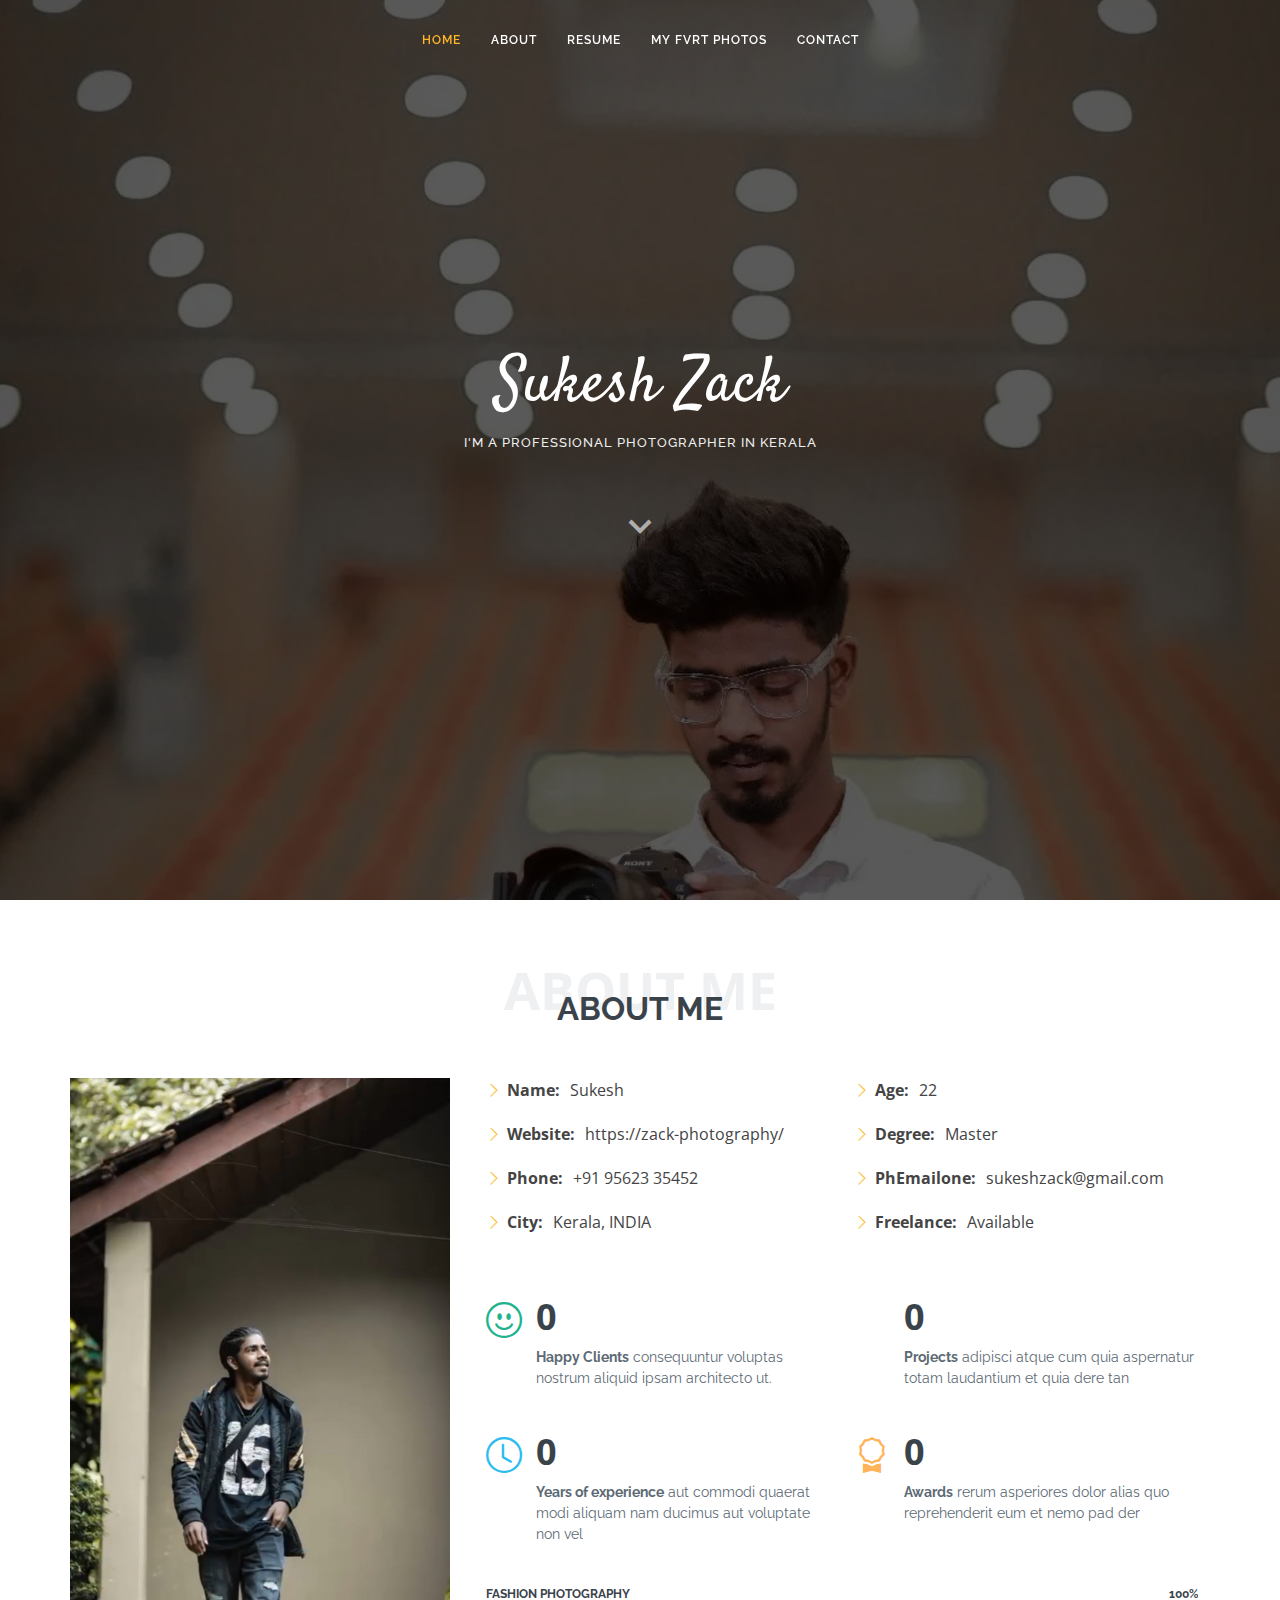
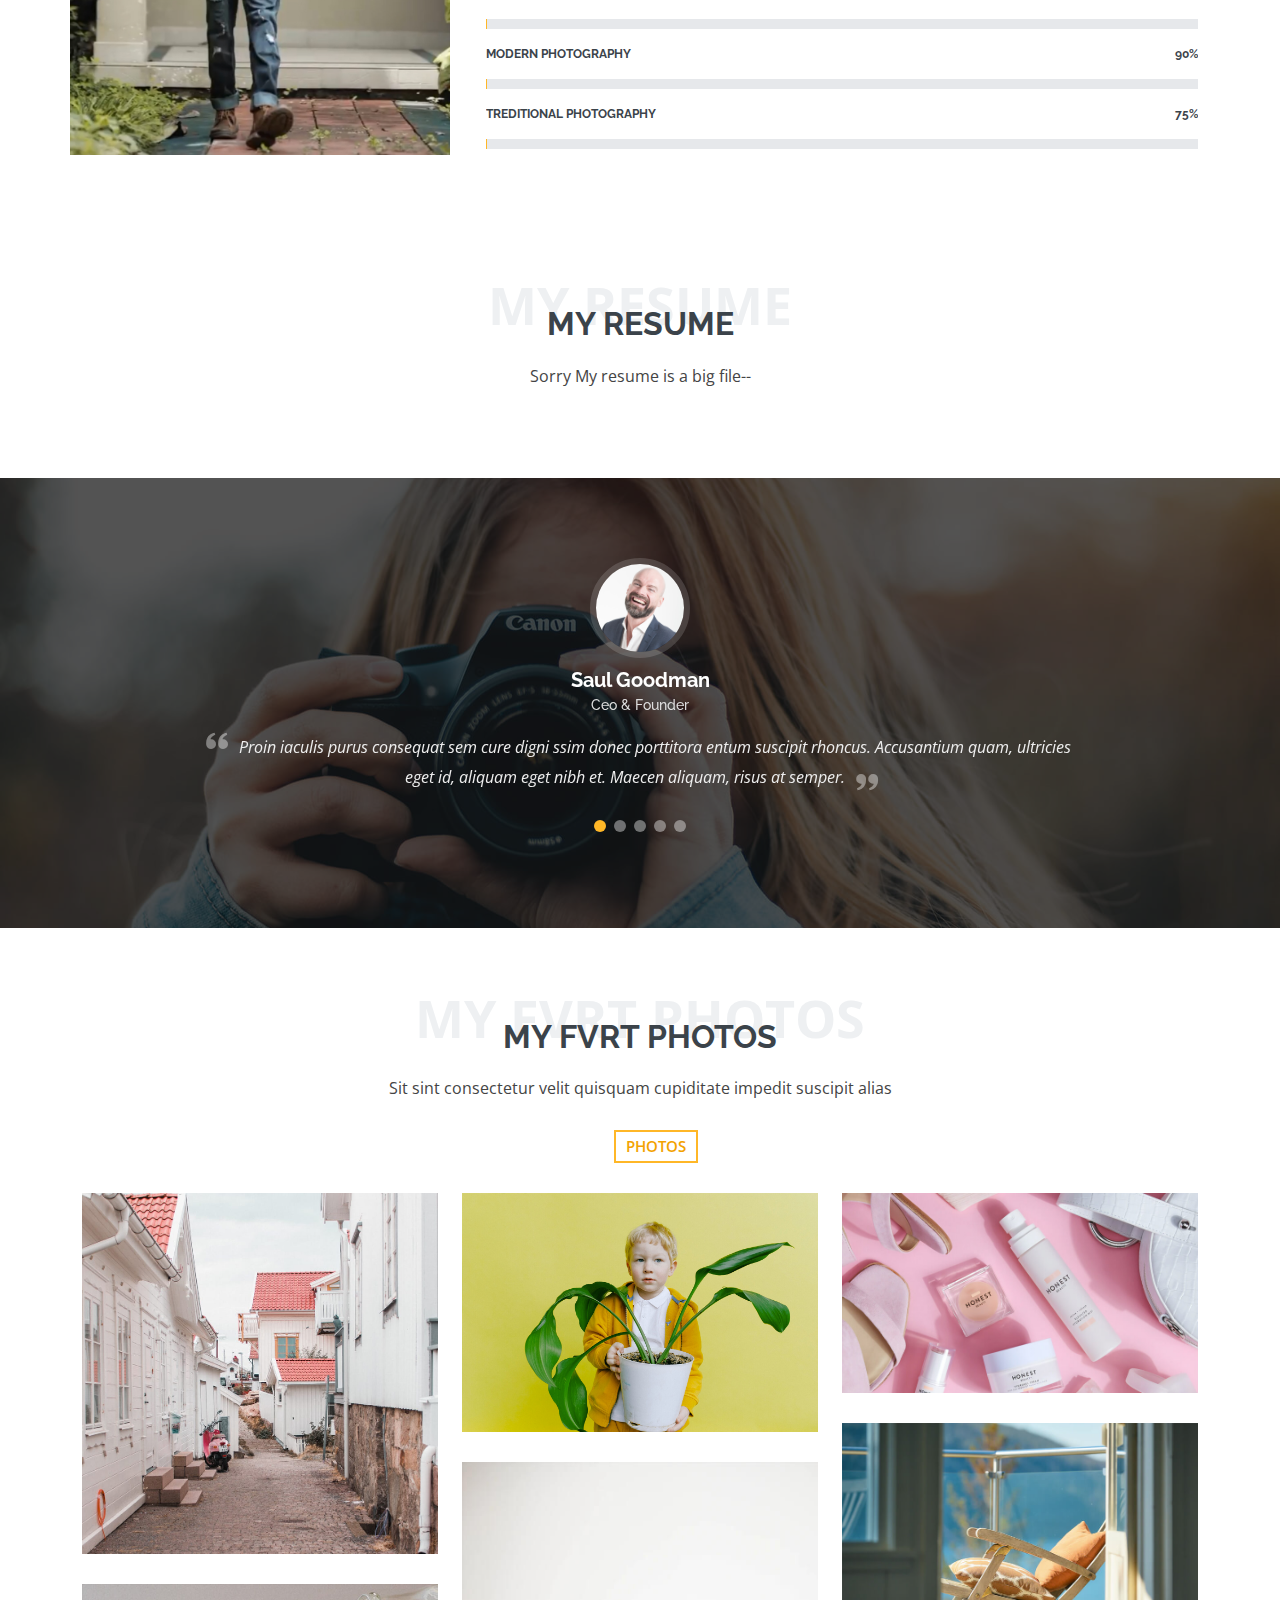
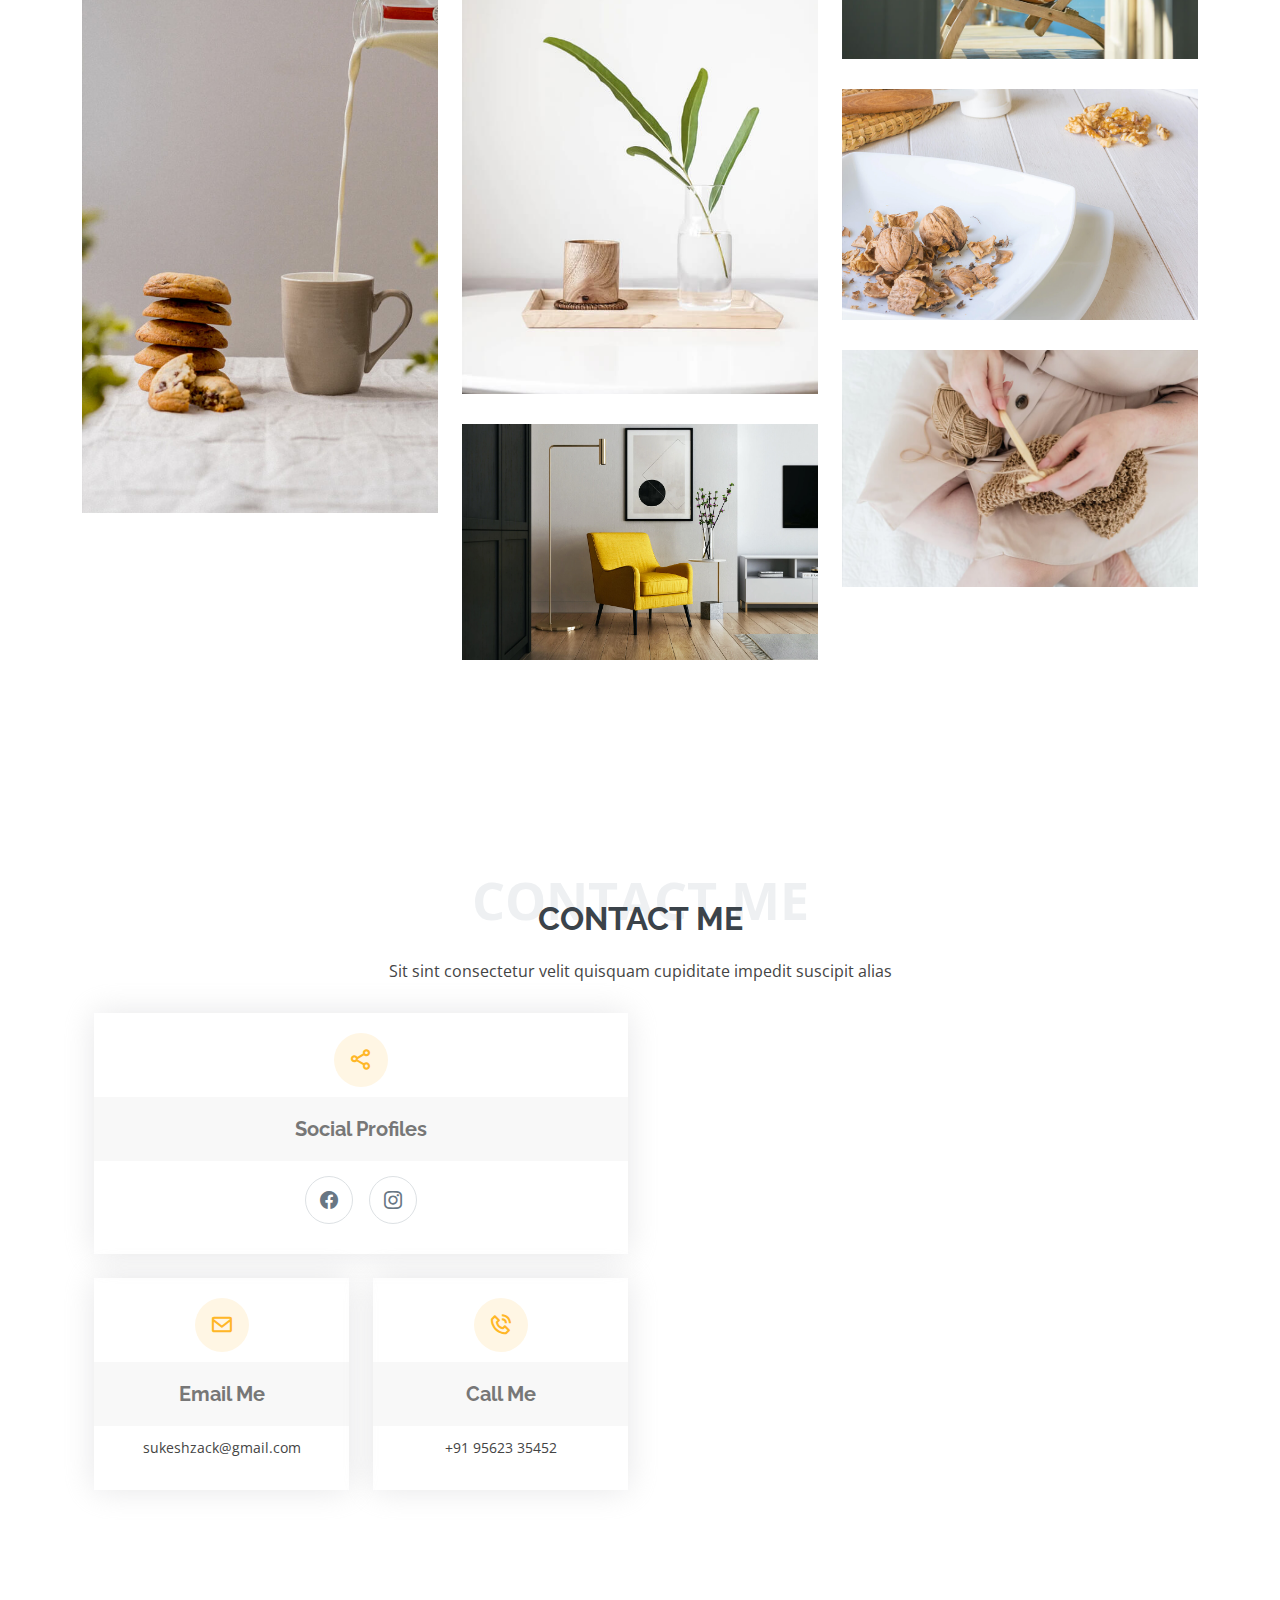
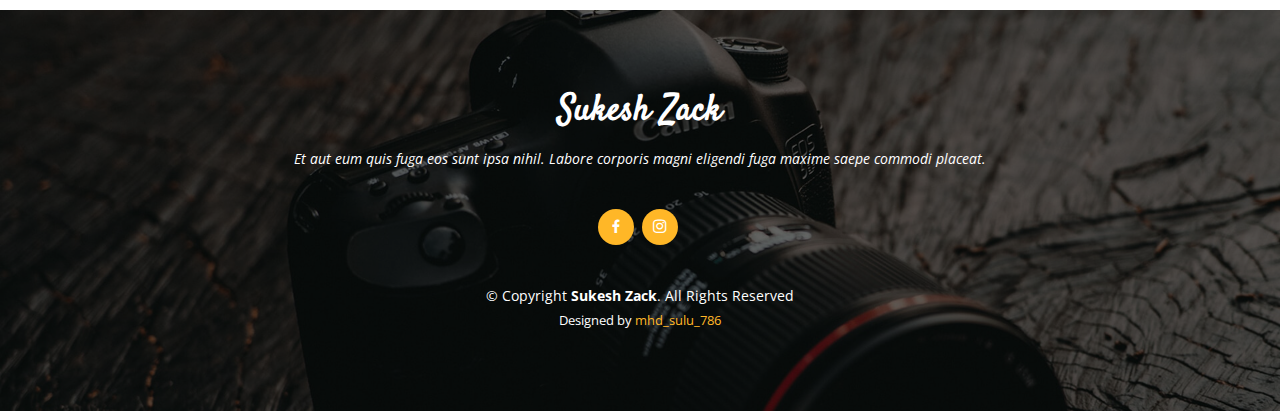
<file: index.html>
<!DOCTYPE html>
<html lang="en">

<head>
  <meta charset="utf-8">
  <meta content="width=device-width, initial-scale=1.0" name="viewport">

  <title>Zack-photography</title>
  <meta content="" name="description">
  <meta content="" name="keywords">

  <!-- Favicons -->
  <link href="assets/img/favicon.jpg" rel="icon">
  <link href="assets/img/apple-touch-icon" rel="apple-touch-icon">

  <!-- Google Fonts -->
  <link href="https://fonts.googleapis.com/css?family=Open+Sans:300,300i,400,400i,600,600i,700,700i|Raleway:300,300i,400,400i,500,500i,600,600i,700,700i|Satisfy" rel="stylesheet">

  <!-- Vendor CSS Files -->
  <link href="assets/vendor/bootstrap/css/bootstrap.min.css" rel="stylesheet">
  <link href="assets/vendor/bootstrap-icons/bootstrap-icons.css" rel="stylesheet">
  <link href="assets/vendor/boxicons/css/boxicons.min.css" rel="stylesheet">
  <link href="assets/vendor/glightbox/css/glightbox.min.css" rel="stylesheet">
  <link href="assets/vendor/swiper/swiper-bundle.min.css" rel="stylesheet">

  <!-- Template Main CSS File -->
  <link href="assets/css/style.css" rel="stylesheet">

  <!-- =======================================================
  * Template Name: Laura
  * Updated: Mar 10 2023 with Bootstrap v5.2.3
  * Template URL: https://bootstrapmade.com/laura-free-creative-bootstrap-theme/
  * Author: BootstrapMade.com
  * License: https://bootstrapmade.com/license/
  ======================================================== -->
</head>

<body>

  <!-- ======= Header ======= -->
  <header id="header" class="fixed-top d-flex justify-content-center align-items-center header-transparent">

    <nav id="navbar" class="navbar">
      <ul>
        <li><a class="nav-link scrollto active" href="#hero">Home</a></li>
        <li><a class="nav-link scrollto" href="#about">About</a></li>
        <li><a class="nav-link scrollto" href="#resume">Resume</a></li>
       
        <li><a class="nav-link scrollto " href="#portfolio">My fvrt Photos</a></li>
        
        <li><a class="nav-link scrollto" href="#contact">Contact</a></li>
      </ul>
      <i class="bi bi-list mobile-nav-toggle"></i>
    </nav><!-- .navbar -->

  </header><!-- End Header -->

  <!-- ======= Hero Section ======= -->
  <section id="hero">
    <div class="hero-container">
      <h1>Sukesh Zack</h1>
      <h2>I'm a Professional Photographer In Kerala</h2>
      <a href="#about" class="btn-scroll scrollto" title="Scroll Down"><i class="bx bx-chevron-down"></i></a>
    </div>
  </section><!-- End Hero -->

  <main id="main">

    <!-- ======= About Me Section ======= -->
    <section id="about" class="about">
      <div class="container">

        <div class="section-title">
          <span>About Me</span>
          <h2>About Me</h2>
          
        </div>

        <div class="row">
          <div class="image col-lg-4 d-flex align-items-stretch justify-content-center justify-content-lg-start"></div>
          <div class="col-lg-8 d-flex flex-column align-items-stretch">
            <div class="content ps-lg-4 d-flex flex-column justify-content-center">
              <div class="row">
                <div class="col-lg-6">
                  <ul>
                    <li><i class="bi bi-chevron-right"></i> <strong>Name:</strong> <span>Sukesh</span></li>
                    <li><i class="bi bi-chevron-right"></i> <strong>Website:</strong> <span>https://zack-photography/</span></li>
                    <li><i class="bi bi-chevron-right"></i> <strong>Phone:</strong> <span> +91 95623 35452</span></li>
                    <li><i class="bi bi-chevron-right"></i> <strong>City:</strong> <span>Kerala, INDIA</span></li>
                  </ul>
                </div>
                <div class="col-lg-6">
                  <ul>
                    <li><i class="bi bi-chevron-right"></i> <strong>Age:</strong> <span>22</span></li>
                    <li><i class="bi bi-chevron-right"></i> <strong>Degree:</strong> <span>Master</span></li>
                    <li><i class="bi bi-chevron-right"></i> <strong>PhEmailone:</strong> <span>sukeshzack@gmail.com</span></li>
                    <li><i class="bi bi-chevron-right"></i> <strong>Freelance:</strong> <span>Available</span></li>
                  </ul>
                </div>
              </div>
              <div class="row mt-n4">
                <div class="col-md-6 mt-5 d-md-flex align-items-md-stretch">
                  <div class="count-box">
                    <i class="bi bi-emoji-smile" style="color: #20b38e;"></i>
                    <span data-purecounter-start="0" data-purecounter-end="62" data-purecounter-duration="1" class="purecounter"></span>
                    <p><strong>Happy Clients</strong> consequuntur voluptas nostrum aliquid ipsam architecto ut.</p>
                  </div>
                </div>

                <div class="col-md-6 mt-5 d-md-flex align-items-md-stretch">
                  <div class="count-box">
                    <i class="bi bi-journal-richtextr" style="color: #8a1ac2;"></i>
                    <span data-purecounter-start="0" data-purecounter-end="11" data-purecounter-duration="1" class="purecounter"></span>
                    <p><strong>Projects</strong> adipisci atque cum quia aspernatur totam laudantium et quia dere tan</p>
                  </div>
                </div>

                <div class="col-md-6 mt-5 d-md-flex align-items-md-stretch">
                  <div class="count-box">
                    <i class="bi bi-clock" style="color: #2cbdee;"></i>
                    <span data-purecounter-start="0" data-purecounter-end="4" data-purecounter-duration="1" class="purecounter"></span>
                    <p><strong>Years of experience</strong> aut commodi quaerat modi aliquam nam ducimus aut voluptate non vel</p>
                  </div>
                </div>

                <div class="col-md-6 mt-5 d-md-flex align-items-md-stretch">
                  <div class="count-box">
                    <i class="bi bi-award" style="color: #ffb459;"></i>
                    <span data-purecounter-start="0" data-purecounter-end="3" data-purecounter-duration="1" class="purecounter"></span>
                    <p><strong>Awards</strong> rerum asperiores dolor alias quo reprehenderit eum et nemo pad der</p>
                  </div>
                </div>
              </div>
            </div><!-- End .content-->

            <div class="skills-content ps-lg-4">
              <div class="progress">
                <span class="skill">Fashion Photography <i class="val">100%</i></span>
                <div class="progress-bar-wrap">
                  <div class="progress-bar" role="progressbar" aria-valuenow="100" aria-valuemin="0" aria-valuemax="100"></div>
                </div>
              </div>

              <div class="progress">
                <span class="skill">Modern Photography <i class="val">90%</i></span>
                <div class="progress-bar-wrap">
                  <div class="progress-bar" role="progressbar" aria-valuenow="90" aria-valuemin="0" aria-valuemax="100"></div>
                </div>
              </div>

              <div class="progress">
                <span class="skill">Treditional Photography <i class="val">75%</i></span>
                <div class="progress-bar-wrap">
                  <div class="progress-bar" role="progressbar" aria-valuenow="75" aria-valuemin="0" aria-valuemax="100"></div>
                </div>
              </div>
            </div>

          </div>
        </div>

      </div>
    </section><!-- End About Me Section -->

    <!-- ======= My Resume Section ======= -->
    <section id="resume" class="resume">
      <div class="container">

        <div class="section-title">
          <span>My Resume</span>
          <h2>My Resume</h2>
          <p>Sorry My resume is a big file--</p>
        </div>

        

      </div>
    </section><!-- End My Resume Section -->

    <!-- ======= My Services Section ======= -->
  <!-- End My Services Section -->

    <!-- ======= Testimonials Section ======= -->
    <section id="testimonials" class="testimonials">
      <div class="container position-relative">

        <div class="testimonials-slider swiper" data-aos="fade-up" data-aos-delay="100">
          <div class="swiper-wrapper">

            <div class="swiper-slide">
              <div class="testimonial-item">
                <img src="assets/img/testimonials/testimonials-1.jpg" class="testimonial-img" alt="">
                <h3>Saul Goodman</h3>
                <h4>Ceo &amp; Founder</h4>
                <p>
                  <i class="bx bxs-quote-alt-left quote-icon-left"></i>
                  Proin iaculis purus consequat sem cure digni ssim donec porttitora entum suscipit rhoncus. Accusantium quam, ultricies eget id, aliquam eget nibh et. Maecen aliquam, risus at semper.
                  <i class="bx bxs-quote-alt-right quote-icon-right"></i>
                </p>
              </div>
            </div><!-- End testimonial item -->

            <div class="swiper-slide">
              <div class="testimonial-item">
                <img src="assets/img/testimonials/testimonials-2.jpg" class="testimonial-img" alt="">
                <h3>Sara Wilsson</h3>
                <h4>Designer</h4>
                <p>
                  <i class="bx bxs-quote-alt-left quote-icon-left"></i>
                  Export tempor illum tamen malis malis eram quae irure esse labore quem cillum quid cillum eram malis quorum velit fore eram velit sunt aliqua noster fugiat irure amet legam anim culpa.
                  <i class="bx bxs-quote-alt-right quote-icon-right"></i>
                </p>
              </div>
            </div><!-- End testimonial item -->

            <div class="swiper-slide">
              <div class="testimonial-item">
                <img src="assets/img/testimonials/testimonials-3.jpg" class="testimonial-img" alt="">
                <h3>Jena Karlis</h3>
                <h4>Store Owner</h4>
                <p>
                  <i class="bx bxs-quote-alt-left quote-icon-left"></i>
                  Enim nisi quem export duis labore cillum quae magna enim sint quorum nulla quem veniam duis minim tempor labore quem eram duis noster aute amet eram fore quis sint minim.
                  <i class="bx bxs-quote-alt-right quote-icon-right"></i>
                </p>
              </div>
            </div><!-- End testimonial item -->

            <div class="swiper-slide">
              <div class="testimonial-item">
                <img src="assets/img/testimonials/testimonials-4.jpg" class="testimonial-img" alt="">
                <h3>Matt Brandon</h3>
                <h4>Freelancer</h4>
                <p>
                  <i class="bx bxs-quote-alt-left quote-icon-left"></i>
                  Fugiat enim eram quae cillum dolore dolor amet nulla culpa multos export minim fugiat minim velit minim dolor enim duis veniam ipsum anim magna sunt elit fore quem dolore labore illum veniam.
                  <i class="bx bxs-quote-alt-right quote-icon-right"></i>
                </p>
              </div>
            </div><!-- End testimonial item -->

            <div class="swiper-slide">
              <div class="testimonial-item">
                <img src="assets/img/testimonials/testimonials-5.jpg" class="testimonial-img" alt="">
                <h3>John Larson</h3>
                <h4>Entrepreneur</h4>
                <p>
                  <i class="bx bxs-quote-alt-left quote-icon-left"></i>
                  Quis quorum aliqua sint quem legam fore sunt eram irure aliqua veniam tempor noster veniam enim culpa labore duis sunt culpa nulla illum cillum fugiat legam esse veniam culpa fore nisi cillum quid.
                  <i class="bx bxs-quote-alt-right quote-icon-right"></i>
                </p>
              </div>
            </div><!-- End testimonial item -->

          </div>
          <div class="swiper-pagination"></div>
        </div>

      </div>
    </section><!-- End Testimonials Section -->

    <!-- ======= My Portfolio Section ======= -->
    <section id="portfolio" class="portfolio">
      <div class="container">

        <div class="section-title">
          <span>My fvrt Photos</span>
          <h2>My fvrt Photos</h2>
          <p>Sit sint consectetur velit quisquam cupiditate impedit suscipit alias</p>
        </div>

        <ul id="portfolio-flters" class="d-flex justify-content-center">
          <li data-filter="*" class="filter-active"> Photos</li>
         </ul>

        <div class="row portfolio-container">

          <div class="col-lg-4 col-md-6 portfolio-item filter-app">
            <div class="portfolio-img"><img src="assets/img/portfolio/portfolio-1.jpg" class="img-fluid" alt=""></div>
            <div class="portfolio-info">
             
              <a href="assets/img/portfolio/portfolio-1.jpg" data-gallery="portfolioGallery" class="portfolio-lightbox preview-link" title="App 1"><i class="bx bx-plus"></i></a>
              <a href="portfolio-details.html" class="details-link" title="More Details"><i class="bx bx-link"></i></a>
            </div>
          </div>

          <div class="col-lg-4 col-md-6 portfolio-item filter-web">
            <div class="portfolio-img"><img src="assets/img/portfolio/portfolio-2.jpg" class="img-fluid" alt=""></div>
            <div class="portfolio-info">
              
              <a href="assets/img/portfolio/portfolio-2.jpg" data-gallery="portfolioGallery" class="portfolio-lightbox preview-link" title="Web 3"><i class="bx bx-plus"></i></a>
              <a href="portfolio-details.html" class="details-link" title="More Details"><i class="bx bx-link"></i></a>
            </div>
          </div>

          <div class="col-lg-4 col-md-6 portfolio-item filter-app">
            <div class="portfolio-img"><img src="assets/img/portfolio/portfolio-3.jpg" class="img-fluid" alt=""></div>
            <div class="portfolio-info">
             
              <a href="assets/img/portfolio/portfolio-3.jpg" data-gallery="portfolioGallery" class="portfolio-lightbox preview-link" title="App 2"><i class="bx bx-plus"></i></a>
              <a href="portfolio-details.html" class="details-link" title="More Details"><i class="bx bx-link"></i></a>
            </div>
          </div>

          <div class="col-lg-4 col-md-6 portfolio-item filter-card">
            <div class="portfolio-img"><img src="assets/img/portfolio/portfolio-4.jpg" class="img-fluid" alt=""></div>
            <div class="portfolio-info">
             
              <a href="assets/img/portfolio/portfolio-4.jpg" data-gallery="portfolioGallery" class="portfolio-lightbox preview-link" title="Card 2"><i class="bx bx-plus"></i></a>
              <a href="portfolio-details.html" class="details-link" title="More Details"><i class="bx bx-link"></i></a>
            </div>
          </div>

          <div class="col-lg-4 col-md-6 portfolio-item filter-web">
            <div class="portfolio-img"><img src="assets/img/portfolio/portfolio-5.jpg" class="img-fluid" alt=""></div>
            <div class="portfolio-info">
              
              <a href="assets/img/portfolio/portfolio-5.jpg" data-gallery="portfolioGallery" class="portfolio-lightbox preview-link" title="Web 2"><i class="bx bx-plus"></i></a>
              <a href="portfolio-details.html" class="details-link" title="More Details"><i class="bx bx-link"></i></a>
            </div>
          </div>

          <div class="col-lg-4 col-md-6 portfolio-item filter-app">
            <div class="portfolio-img"><img src="assets/img/portfolio/portfolio-6.jpg" class="img-fluid" alt=""></div>
            <div class="portfolio-info">
              
              <a href="assets/img/portfolio/portfolio-6.jpg" data-gallery="portfolioGallery" class="portfolio-lightbox preview-link" title="App 3"><i class="bx bx-plus"></i></a>
              <a href="portfolio-details.html" class="details-link" title="More Details"><i class="bx bx-link"></i></a>
            </div>
          </div>

          <div class="col-lg-4 col-md-6 portfolio-item filter-card">
            <div class="portfolio-img"><img src="assets/img/portfolio/portfolio-7.jpg" class="img-fluid" alt=""></div>
            <div class="portfolio-info">
              
              <a href="assets/img/portfolio/portfolio-7.jpg" data-gallery="portfolioGallery" class="portfolio-lightbox preview-link" title="Card 1"><i class="bx bx-plus"></i></a>
              <a href="portfolio-details.html" class="details-link" title="More Details"><i class="bx bx-link"></i></a>
            </div>
          </div>

          <div class="col-lg-4 col-md-6 portfolio-item filter-card">
            <div class="portfolio-img"><img src="assets/img/portfolio/portfolio-8.jpg" class="img-fluid" alt=""></div>
            <div class="portfolio-info">
             
              <a href="assets/img/portfolio/portfolio-8.jpg" data-gallery="portfolioGallery" class="portfolio-lightbox preview-link" title="Card 3"><i class="bx bx-plus"></i></a>
              <a href="portfolio-details.html" class="details-link" title="More Details"><i class="bx bx-link"></i></a>
            </div>
          </div>

          <div class="col-lg-4 col-md-6 portfolio-item filter-web">
            <div class="portfolio-img"><img src="assets/img/portfolio/portfolio-9.jpg" class="img-fluid" alt=""></div>
            <div class="portfolio-info">
             
              <a href="assets/img/portfolio/portfolio-9.jpg" data-gallery="portfolioGallery" class="portfolio-lightbox preview-link" title="Web 3"><i class="bx bx-plus"></i></a>
              <a href="portfolio-details.html" class="details-link" title="More Details"><i class="bx bx-link"></i></a>
            </div>
          </div>

        </div>

      </div>
    </section><!-- End My Portfolio Section -->

    <!-- ======= Pricing Section ======= -->
    <section id="pricing" class="pricing">
      <div class="container">

       
         <!-- End Pricing Section -->

    <!-- ======= Contact Me Section ======= -->
    <section id="contact" class="contact">
      <div class="container">

        <div class="section-title">
          <span>Contact Me</span>
          <h2>Contact Me</h2>
          <p>Sit sint consectetur velit quisquam cupiditate impedit suscipit alias</p>
        </div>

        <div class="row">

          <div class="col-lg-6">

            <div class="row">
              <div class="col-md-12">
                <div class="info-box">
                  <i class="bx bx-share-alt"></i>
                  <h3>Social Profiles</h3>
                  <div class="social-links">
                  <a href="https://www.facebook.com/sukesh.rocky.9?mibextid=ZbWKwL" class="facebook"><i class="bi bi-facebook"></i></a>
                    <a href="https://instagram.com/sukeshczack?igshid=YmMyMTA2M2Y=" class="instagram"><i class="bi bi-instagram"></i></a>
                    </div>
                </div>
              </div>
              <div class="col-md-6">
                <div class="info-box mt-4">
                  <i class="bx bx-envelope"></i>
                  <h3>Email Me</h3>
                  <p>sukeshzack@gmail.com</p>
                </div>
              </div>
              <div class="col-md-6">
                <div class="info-box mt-4">
                  <i class="bx bx-phone-call"></i>
                  <h3>Call Me</h3>
                  <p>+91 95623 35452 </p>
                </div>
              </div>
            </div>

          </div>

      

        </div>

      </div>
    </section><!-- End Contact Me Section -->

  </main><!-- End #main -->

  <!-- ======= Footer ======= -->
  <footer id="footer">
    <div class="container">
      <h3>Sukesh Zack</h3>
      <p>Et aut eum quis fuga eos sunt ipsa nihil. Labore corporis magni eligendi fuga maxime saepe commodi placeat.</p>
      <div class="social-links">
     
        <a href="https://www.facebook.com/sukesh.rocky.9?mibextid=ZbWKwL" class="facebook"><i class="bx bxl-facebook"></i></a>
        <a href="https://instagram.com/sukeshczack?igshid=YmMyMTA2M2Y=" class="instagram"><i class="bx bxl-instagram"></i></a>
        </div>
      <div class="copyright">
        &copy; Copyright <strong><span>Sukesh Zack</span></strong>. All Rights Reserved
      </div>
      <div class="credits">
        <!-- All the links in the footer should remain intact. -->
        <!-- You can delete the links only if you purchased the pro version. -->
        <!-- Licensing information: https://bootstrapmade.com/license/ -->
        <!-- Purchase the pro version with working PHP/AJAX contact form: https://bootstrapmade.com/laura-free-creative-bootstrap-theme/ -->
        Designed by <a href="https://www.instagram.com/mhd_sulu_786?r=nametag">mhd_sulu_786</a>
      </div>
    </div>
  </footer><!-- End Footer -->

  <a href="#" class="back-to-top d-flex align-items-center justify-content-center"><i class="bi bi-arrow-up-short"></i></a>

  <!-- Vendor JS Files -->
  <script src="assets/vendor/purecounter/purecounter_vanilla.js"></script>
  <script src="assets/vendor/bootstrap/js/bootstrap.bundle.min.js"></script>
  <script src="assets/vendor/glightbox/js/glightbox.min.js"></script>
  <script src="assets/vendor/isotope-layout/isotope.pkgd.min.js"></script>
  <script src="assets/vendor/swiper/swiper-bundle.min.js"></script>
  <script src="assets/vendor/waypoints/noframework.waypoints.js"></script>
  <script src="assets/vendor/php-email-form/validate.js"></script>

  <!-- Template Main JS File -->
  <script src="assets/js/main.js"></script>

</body>

</html>
</file>
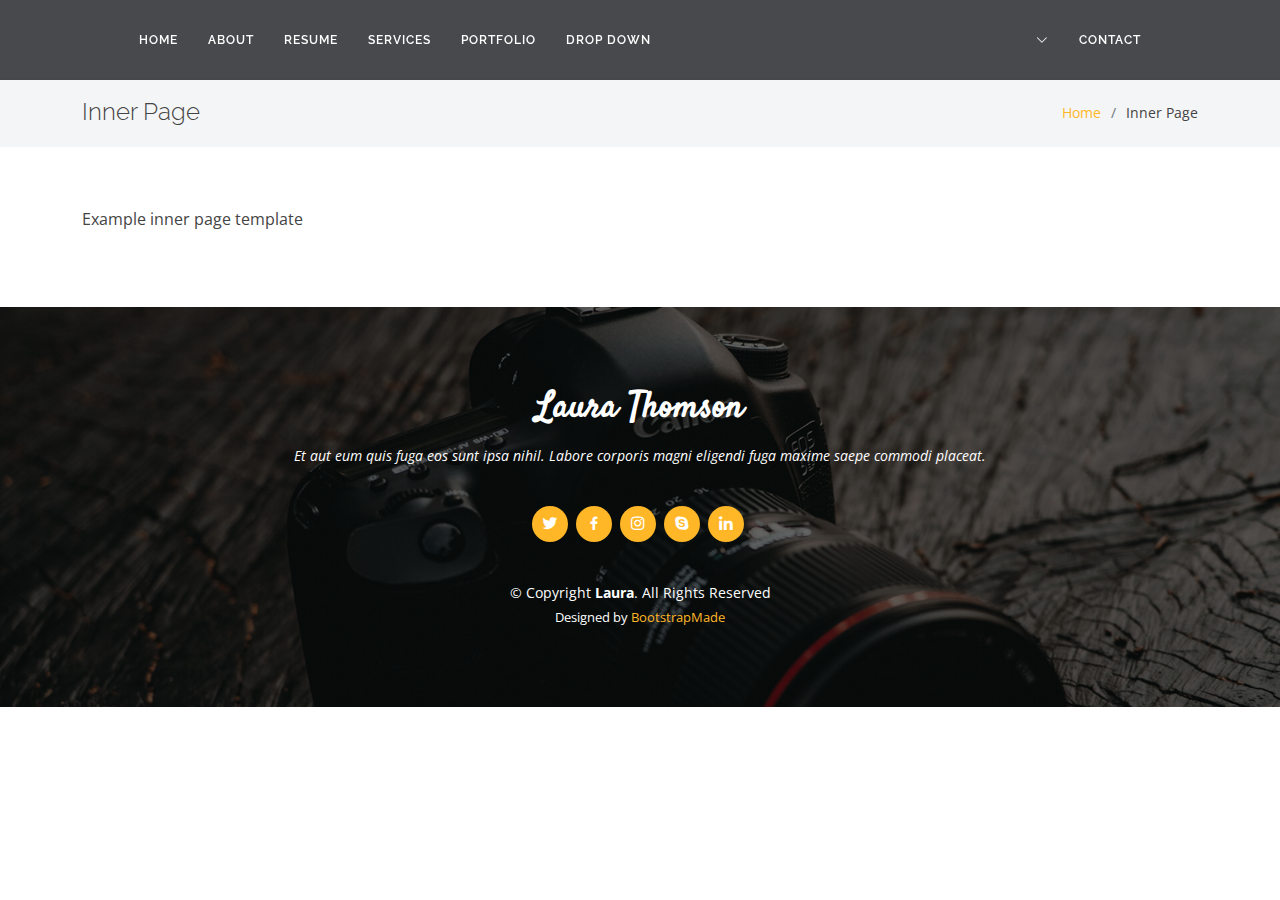
<file: inner-page.html>
<!DOCTYPE html>
<html lang="en">

<head>
  <meta charset="utf-8">
  <meta content="width=device-width, initial-scale=1.0" name="viewport">

  <title>Sukesh Zack - The Prefectional Photographer</title>
  <meta content="" name="description">
  <meta content="" name="keywords">

  <!-- Favicons -->
  <link href="assets/img/favicon.png" rel="icon">
  <link href="assets/img/apple-touch-icon.png" rel="apple-touch-icon">

  <!-- Google Fonts -->
  <link href="https://fonts.googleapis.com/css?family=Open+Sans:300,300i,400,400i,600,600i,700,700i|Raleway:300,300i,400,400i,500,500i,600,600i,700,700i|Satisfy" rel="stylesheet">

  <!-- Vendor CSS Files -->
  <link href="assets/vendor/bootstrap/css/bootstrap.min.css" rel="stylesheet">
  <link href="assets/vendor/bootstrap-icons/bootstrap-icons.css" rel="stylesheet">
  <link href="assets/vendor/boxicons/css/boxicons.min.css" rel="stylesheet">
  <link href="assets/vendor/glightbox/css/glightbox.min.css" rel="stylesheet">
  <link href="assets/vendor/swiper/swiper-bundle.min.css" rel="stylesheet">

  <!-- Template Main CSS File -->
  <link href="assets/css/style.css" rel="stylesheet">

  <!-- =======================================================
  * Template Name: Laura
  * Updated: Mar 10 2023 with Bootstrap v5.2.3
  * Template URL: https://bootstrapmade.com/laura-free-creative-bootstrap-theme/
  * Author: BootstrapMade.com
  * License: https://bootstrapmade.com/license/
  ======================================================== -->
</head>

<body>

  <!-- ======= Header ======= -->
  <header id="header" class="fixed-top d-flex justify-content-center align-items-center ">

    <nav id="navbar" class="navbar">
      <ul>
        <li><a class="nav-link scrollto " href="#hero">Home</a></li>
        <li><a class="nav-link scrollto" href="#about">About</a></li>
        <li><a class="nav-link scrollto" href="#resume">Resume</a></li>
        <li><a class="nav-link scrollto" href="#services">Services</a></li>
        <li><a class="nav-link scrollto " href="#portfolio">Portfolio</a></li>
        <li class="dropdown"><a href="#"><span>Drop Down</span> <i class="bi bi-chevron-down"></i></a>
          <ul>
            <li><a href="#">Drop Down 1</a></li>
            <li class="dropdown"><a href="#"><span>Deep Drop Down</span> <i class="bi bi-chevron-right"></i></a>
              <ul>
                <li><a href="#">Deep Drop Down 1</a></li>
                <li><a href="#">Deep Drop Down 2</a></li>
                <li><a href="#">Deep Drop Down 3</a></li>
                <li><a href="#">Deep Drop Down 4</a></li>
                <li><a href="#">Deep Drop Down 5</a></li>
              </ul>
            </li>
            <li><a href="#">Drop Down 2</a></li>
            <li><a href="#">Drop Down 3</a></li>
            <li><a href="#">Drop Down 4</a></li>
          </ul>
        </li>
        <li><a class="nav-link scrollto" href="#contact">Contact</a></li>
      </ul>
      <i class="bi bi-list mobile-nav-toggle"></i>
    </nav><!-- .navbar -->

  </header><!-- End Header -->

  <main id="main">

    <!-- ======= Breadcrumbs ======= -->
    <section class="breadcrumbs">
      <div class="container">

        <div class="d-flex justify-content-between align-items-center">
          <h2>Inner Page</h2>
          <ol>
            <li><a href="index.html">Home</a></li>
            <li>Inner Page</li>
          </ol>
        </div>

      </div>
    </section><!-- End Breadcrumbs -->

    <section class="inner-page">
      <div class="container">
        <p>
          Example inner page template
        </p>
      </div>
    </section>

  </main><!-- End #main -->

  <!-- ======= Footer ======= -->
  <footer id="footer">
    <div class="container">
      <h3>Laura Thomson</h3>
      <p>Et aut eum quis fuga eos sunt ipsa nihil. Labore corporis magni eligendi fuga maxime saepe commodi placeat.</p>
      <div class="social-links">
        <a href="#" class="twitter"><i class="bx bxl-twitter"></i></a>
        <a href="#" class="facebook"><i class="bx bxl-facebook"></i></a>
        <a href="#" class="instagram"><i class="bx bxl-instagram"></i></a>
        <a href="#" class="google-plus"><i class="bx bxl-skype"></i></a>
        <a href="#" class="linkedin"><i class="bx bxl-linkedin"></i></a>
      </div>
      <div class="copyright">
        &copy; Copyright <strong><span>Laura</span></strong>. All Rights Reserved
      </div>
      <div class="credits">
        <!-- All the links in the footer should remain intact. -->
        <!-- You can delete the links only if you purchased the pro version. -->
        <!-- Licensing information: https://bootstrapmade.com/license/ -->
        <!-- Purchase the pro version with working PHP/AJAX contact form: https://bootstrapmade.com/laura-free-creative-bootstrap-theme/ -->
        Designed by <a href="https://bootstrapmade.com/">BootstrapMade</a>
      </div>
    </div>
  </footer><!-- End Footer -->

  <a href="#" class="back-to-top d-flex align-items-center justify-content-center"><i class="bi bi-arrow-up-short"></i></a>

  <!-- Vendor JS Files -->
  <script src="assets/vendor/purecounter/purecounter_vanilla.js"></script>
  <script src="assets/vendor/bootstrap/js/bootstrap.bundle.min.js"></script>
  <script src="assets/vendor/glightbox/js/glightbox.min.js"></script>
  <script src="assets/vendor/isotope-layout/isotope.pkgd.min.js"></script>
  <script src="assets/vendor/swiper/swiper-bundle.min.js"></script>
  <script src="assets/vendor/waypoints/noframework.waypoints.js"></script>
  <script src="assets/vendor/php-email-form/validate.js"></script>

  <!-- Template Main JS File -->
  <script src="assets/js/main.js"></script>

</body>

</html>
</file>
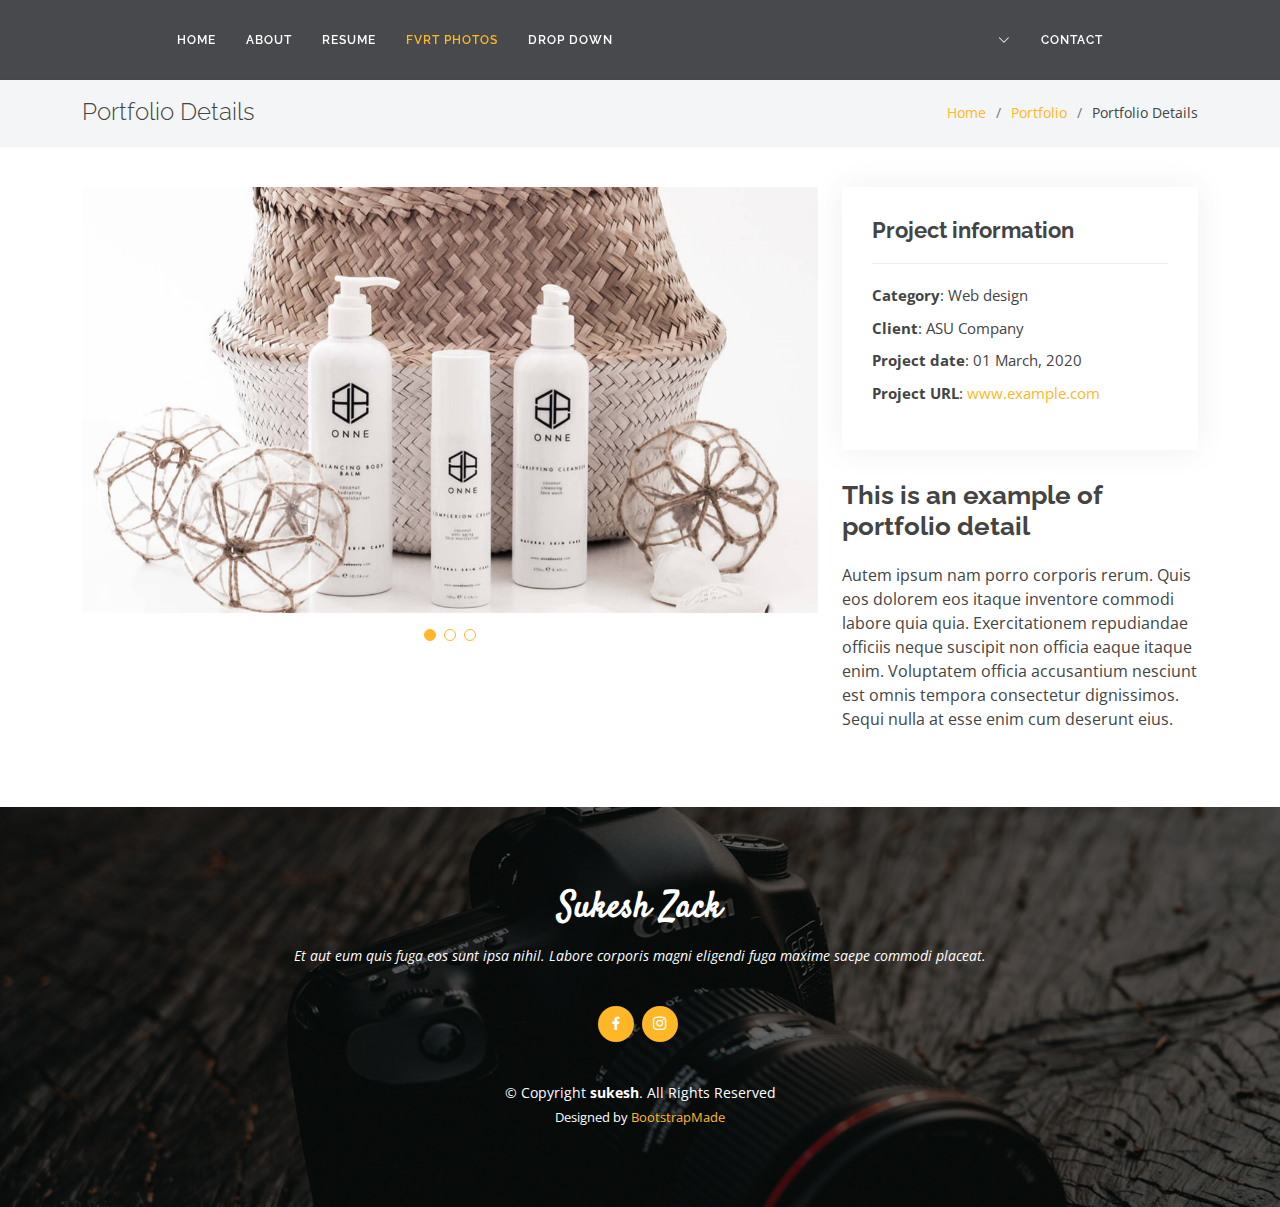
<file: portfolio-details.html>
<!DOCTYPE html>
<html lang="en">

<head>
  <meta charset="utf-8">
  <meta content="width=device-width, initial-scale=1.0" name="viewport">

  <title>Portfolio Details - Laura Bootstrap Template</title>
  <meta content="" name="description">
  <meta content="" name="keywords">

  <!-- Favicons -->
  <link href="assets/img/favicon.png" rel="icon">
  <link href="assets/img/apple-touch-icon.png" rel="apple-touch-icon">

  <!-- Google Fonts -->
  <link href="https://fonts.googleapis.com/css?family=Open+Sans:300,300i,400,400i,600,600i,700,700i|Raleway:300,300i,400,400i,500,500i,600,600i,700,700i|Satisfy" rel="stylesheet">

  <!-- Vendor CSS Files -->
  <link href="assets/vendor/bootstrap/css/bootstrap.min.css" rel="stylesheet">
  <link href="assets/vendor/bootstrap-icons/bootstrap-icons.css" rel="stylesheet">
  <link href="assets/vendor/boxicons/css/boxicons.min.css" rel="stylesheet">
  <link href="assets/vendor/glightbox/css/glightbox.min.css" rel="stylesheet">
  <link href="assets/vendor/swiper/swiper-bundle.min.css" rel="stylesheet">

  <!-- Template Main CSS File -->
  <link href="assets/css/style.css" rel="stylesheet">

  <!-- =======================================================
  * Template Name: Laura
  * Updated: Mar 10 2023 with Bootstrap v5.2.3
  * Template URL: https://bootstrapmade.com/laura-free-creative-bootstrap-theme/
  * Author: BootstrapMade.com
  * License: https://bootstrapmade.com/license/
  ======================================================== -->
</head>

<body>

  <!-- ======= Header ======= -->
  <header id="header" class="fixed-top d-flex justify-content-center align-items-center ">

    <nav id="navbar" class="navbar">
      <ul>
        <li><a class="nav-link scrollto " href="#hero">Home</a></li>
        <li><a class="nav-link scrollto" href="#about">About</a></li>
        <li><a class="nav-link scrollto" href="#resume">Resume</a></li>
        
        <li><a class="nav-link scrollto active" href="#portfolio">fvrt Photos</a></li>
        <li class="dropdown"><a href="#"><span>Drop Down</span> <i class="bi bi-chevron-down"></i></a>
          
        </li>
        <li><a class="nav-link scrollto" href="https://wa.me/+919562335452">Contact</a></li>
      </ul>
      <i class="bi bi-list mobile-nav-toggle"></i>
    </nav><!-- .navbar -->

  </header><!-- End Header -->

  <main id="main">

    <!-- ======= Breadcrumbs Section ======= -->
    <section class="breadcrumbs">
      <div class="container">

        <div class="d-flex justify-content-between align-items-center">
          <h2>Portfolio Details</h2>
          <ol>
            <li><a href="index.html">Home</a></li>
            <li><a href="portfolio.html">Portfolio</a></li>
            <li>Portfolio Details</li>
          </ol>
        </div>

      </div>
    </section><!-- Breadcrumbs Section -->

    <!-- ======= Portfolio Details Section ======= -->
    <section id="portfolio-details" class="portfolio-details">
      <div class="container">

        <div class="row gy-4">

          <div class="col-lg-8">
            <div class="portfolio-details-slider swiper">
              <div class="swiper-wrapper align-items-center">

                <div class="swiper-slide">
                  <img src="assets/img/portfolio/portfolio-details-1.jpg" alt="">
                </div>

                <div class="swiper-slide">
                  <img src="assets/img/portfolio/portfolio-details-2.jpg" alt="">
                </div>

                <div class="swiper-slide">
                  <img src="assets/img/portfolio/portfolio-details-3.jpg" alt="">
                </div>

              </div>
              <div class="swiper-pagination"></div>
            </div>
          </div>

          <div class="col-lg-4">
            <div class="portfolio-info">
              <h3>Project information</h3>
              <ul>
                <li><strong>Category</strong>: Web design</li>
                <li><strong>Client</strong>: ASU Company</li>
                <li><strong>Project date</strong>: 01 March, 2020</li>
                <li><strong>Project URL</strong>: <a href="#">www.example.com</a></li>
              </ul>
            </div>
            <div class="portfolio-description">
              <h2>This is an example of portfolio detail</h2>
              <p>
                Autem ipsum nam porro corporis rerum. Quis eos dolorem eos itaque inventore commodi labore quia quia. Exercitationem repudiandae officiis neque suscipit non officia eaque itaque enim. Voluptatem officia accusantium nesciunt est omnis tempora consectetur dignissimos. Sequi nulla at esse enim cum deserunt eius.
              </p>
            </div>
          </div>

        </div>

      </div>
    </section><!-- End Portfolio Details Section -->

  </main><!-- End #main -->

  <!-- ======= Footer ======= -->
  <footer id="footer">
    <div class="container">
      <h3>Sukesh Zack</h3>
      <p>Et aut eum quis fuga eos sunt ipsa nihil. Labore corporis magni eligendi fuga maxime saepe commodi placeat.</p>
      <div class="social-links">
      
        <a href="https://www.facebook.com/sukesh.rocky.9?mibextid=ZbWKwL" class="facebook"><i class="bx bxl-facebook"></i></a>
        <a href="https://instagram.com/sukeshczack?igshid=YmMyMTA2M2Y=" class="instagram"><i class="bx bxl-instagram"></i></a>
         </div>
      <div class="copyright">
        &copy; Copyright <strong><span>sukesh</span></strong>. All Rights Reserved
      </div>
      <div class="credits">
        <!-- All the links in the footer should remain intact. -->
        <!-- You can delete the links only if you purchased the pro version. -->
        <!-- Licensing information: https://bootstrapmade.com/license/ -->
        <!-- Purchase the pro version with working PHP/AJAX contact form: https://bootstrapmade.com/laura-free-creative-bootstrap-theme/ -->
        Designed by <a href="https://bootstrapmade.com/">BootstrapMade</a>
      </div>
    </div>
  </footer><!-- End Footer -->

  <a href="#" class="back-to-top d-flex align-items-center justify-content-center"><i class="bi bi-arrow-up-short"></i></a>

  <!-- Vendor JS Files -->
  <script src="assets/vendor/purecounter/purecounter_vanilla.js"></script>
  <script src="assets/vendor/bootstrap/js/bootstrap.bundle.min.js"></script>
  <script src="assets/vendor/glightbox/js/glightbox.min.js"></script>
  <script src="assets/vendor/isotope-layout/isotope.pkgd.min.js"></script>
  <script src="assets/vendor/swiper/swiper-bundle.min.js"></script>
  <script src="assets/vendor/waypoints/noframework.waypoints.js"></script>
  <script src="assets/vendor/php-email-form/validate.js"></script>

  <!-- Template Main JS File -->
  <script src="assets/js/main.js"></script>

</body>

</html>
</file>
<file: assets/css/style.css>
/**
* Template Name: Laura
* Updated: Mar 10 2023 with Bootstrap v5.2.3
* Template URL: https://bootstrapmade.com/laura-free-creative-bootstrap-theme/
* Author: BootstrapMade.com
* License: https://bootstrapmade.com/license/
*/

/*--------------------------------------------------------------
# General
--------------------------------------------------------------*/
body {
  font-family: "Open Sans", sans-serif;
  color: #444444;
}

a {
  color: #ffb727;
  text-decoration: none;
}

a:hover {
  color: #ffc85a;
  text-decoration: none;
}

h1,
h2,
h3,
h4,
h5,
h6 {
  font-family: "Raleway", sans-serif;
}

/*--------------------------------------------------------------
# Back to top button
--------------------------------------------------------------*/
.back-to-top {
  position: fixed;
  visibility: hidden;
  opacity: 0;
  right: 15px;
  bottom: 15px;
  z-index: 996;
  background: #ffb727;
  width: 40px;
  height: 40px;
  border-radius: 4px;
  transition: all 0.4s;
}

.back-to-top i {
  font-size: 28px;
  color: #fff;
  line-height: 0;
}

.back-to-top:hover {
  background: #ffc550;
  color: #fff;
}

.back-to-top.active {
  visibility: visible;
  opacity: 1;
}

/*--------------------------------------------------------------
# Header
--------------------------------------------------------------*/
#header {
  z-index: 997;
  transition: all 0.5s;
  height: 80px;
  background: rgba(25, 28, 31, 0.8);
}

#header.header-transparent {
  background: transparent;
}

#header.header-scrolled {
  height: 60px;
  background: rgba(25, 28, 31, 0.8);
}

/*--------------------------------------------------------------
# Navigation Menu
--------------------------------------------------------------*/
/**
* Desktop Navigation 
*/
.navbar {
  padding: 0;
  margin-left: 0px;
      margin-left: -200px;
}

.navbar ul {
  margin: 0;
  padding: 0;
  display: flex;
  list-style: none;
  
  margin-left: 200px;
}

.navbar li {
  position: center;
}

.navbar a,
.navbar a:focus {
  display: flex;
  align-items: center;
  justify-content: space-between;
  padding: 10px 15px;
  color: #fff;
  white-space: nowrap;
  transition: 0.3s;
  font-size: 12px;
  font-family: "Raleway", sans-serif;
  text-transform: uppercase;
  font-weight: 600;
  letter-spacing: 1px;
}

.navbar a i,
.navbar a:focus i {
  font-size: 12px;
  line-height: 0;
  margin-left: 385px;
}

.navbar a:hover,
.navbar .active,
.navbar .active:focus,
.navbar li:hover>a {
  color: #ffb727;
}

.navbar .dropdown ul {
  display: block;
  position: absolute;
  left: 14px;
  top: calc(100% + 30px);
  margin: 0;
  padding: 10px 0;
  z-index: 99;
  opacity: 0;
  visibility: hidden;
  background: #fff;
  box-shadow: 0px 0px 30px rgba(127, 137, 161, 0.25);
  transition: 0.3s;
  border-radius: 4px;
}

.navbar .dropdown ul li {
  min-width: 200px;
}

.navbar .dropdown ul a {
  padding: 10px 20px;
  font-size: 14px;
  text-transform: none;
  font-weight: 400;
  color: #3b434a;
  letter-spacing: 1px;
}

.navbar .dropdown ul a i {
  font-size: 12px;
}

.navbar .dropdown ul a:hover,
.navbar .dropdown ul .active:hover,
.navbar .dropdown ul li:hover>a {
  color: #ffb727;
}

.navbar .dropdown:hover>ul {
  opacity: 1;
  top: 100%;
  visibility: visible;
}

.navbar .dropdown .dropdown ul {
  top: 0;
  left: calc(100% - 30px);
  visibility: hidden;
}

.navbar .dropdown .dropdown:hover>ul {
  opacity: 1;
  top: 0;
  left: 100%;
  visibility: visible;
}

@media (max-width: 1366px) {
  .navbar .dropdown .dropdown ul {
    left: -90%;
  }

  .navbar .dropdown .dropdown:hover>ul {
    left: -100%;
  }
}

/**
* Mobile Navigation 
*/
.mobile-nav-toggle {
  color: #fff;
  font-size: 28px;
  cursor: pointer;
  display: none;
  line-height: 0;
  transition: 0.5s;
}

@media (max-width: 991px) {
  .mobile-nav-toggle {
    display: block;
  }

  .navbar ul {
    display: none;
  }
}

.navbar-mobile {
  position: fixed;
  overflow: hidden;
  top: 0;
  right: 0;
  left: 0;
  bottom: 0;
  background: rgba(36, 41, 46, 0.9);
  transition: 0.3s;
  z-index: 999;
}

.navbar-mobile .mobile-nav-toggle {
  position: absolute;
  top: 15px;
  right: 15px;
}

.navbar-mobile ul {
  display: block;
  position: absolute;
  top: 55px;
  right: 15px;
  bottom: 15px;
  left: 15px;
  padding: 10px 0;
  border-radius: 10px;
  background-color: #fff;
  overflow-y: auto;
  transition: 0.3s;
}

.navbar-mobile a,
.navbar-mobile a:focus {
  padding: 10px 20px;
  font-size: 14px;
  color: #3b434a;
}

.navbar-mobile a:hover,
.navbar-mobile .active,
.navbar-mobile li:hover>a {
  color: #ffb727;
}

.navbar-mobile .getstarted,
.navbar-mobile .getstarted:focus {
  margin: 15px;
}

.navbar-mobile .dropdown ul {
  position: static;
  display: none;
  margin: 10px 20px;
  padding: 10px 0;
  z-index: 99;
  opacity: 1;
  visibility: visible;
  background: #fff;
  box-shadow: 0px 0px 30px rgba(127, 137, 161, 0.25);
}

.navbar-mobile .dropdown ul li {
  min-width: 200px;
}

.navbar-mobile .dropdown ul a {
  padding: 10px 20px;
}

.navbar-mobile .dropdown ul a i {
  font-size: 12px;
}

.navbar-mobile .dropdown ul a:hover,
.navbar-mobile .dropdown ul .active:hover,
.navbar-mobile .dropdown ul li:hover>a {
  color: #ffb727;
}

.navbar-mobile .dropdown>.dropdown-active {
  display: block;
}

/*--------------------------------------------------------------
# Hero Section
--------------------------------------------------------------*/
#hero {
  width: 100%;
  height: 100vh;
  background: url("../img/hero-bg.jpg") top right;
  background-size: cover;
  position: relative;
}

#hero:before {
  content: "";
  background: rgba(0, 0, 0, 0.65);
  position: absolute;
  bottom: 0;
  top: 0;
  left: 0;
  right: 0;
}

#hero .hero-container {
  position: absolute;
  bottom: 0;
  top: 0;
  left: 0;
  right: 0;
  display: flex;
  justify-content: center;
  align-items: center;
  flex-direction: column;
  padding: 0 15px;
}

#hero h1 {
  margin: 0 0 10px 0;
  font-size: 64px;
  font-family: "Satisfy", serif;
  color: #fff;
}

#hero h2 {
  color: #eee;
  margin-bottom: 50px;
  font-size: 13px;
  font-weight: 500;
  letter-spacing: 1px;
  text-transform: uppercase;
}

#hero .btn-scroll {
  transition: 0.4s;
  color: rgba(255, 255, 255, 0.6);
  animation: up-down 1s ease-in-out infinite alternate-reverse both;
}

#hero .btn-scroll i {
  font-size: 48px;
}

#hero .btn-scroll:hover {
  color: #ffb727;
}

@media (min-width: 1024px) {
  #hero {
    background-attachment: fixed;
  }
}

@media (max-width: 575px) {
  #hero h1 {
    font-size: 40px;
  }

  #hero h2 {
    text-align: center;
    margin-bottom: 30px;
  }
}

@keyframes up-down {
  0% {
    transform: translateY(5px);
  }

  100% {
    transform: translateY(-5px);
  }
}

/*--------------------------------------------------------------
# Sections General
--------------------------------------------------------------*/
section {
  padding: 60px 0;
}

.section-bg {
  background-color: white;
}

.section-title {
  text-align: center;
  padding: 30px 0;
  position: relative;
}

.section-title h2 {
  font-size: 32px;
  font-weight: 700;
  text-transform: uppercase;
  margin-bottom: 20px;
  padding-bottom: 0;
  color: #3b434a;
  position: relative;
  z-index: 2;
}

.section-title span {
  position: absolute;
  top: 30px;
  color: #eef0f2;
  left: 0;
  right: 0;
  z-index: 1;
  font-weight: 700;
  font-size: 52px;
  text-transform: uppercase;
  line-height: 0;
}

.section-title p {
  margin-bottom: 0;
  position: relative;
  z-index: 2;
}

@media (max-width: 575px) {
  .section-title h2 {
    font-size: 28px;
    margin-bottom: 15px;
  }

  .section-title span {
    font-size: 38px;
  }
}

/*--------------------------------------------------------------
# Breadcrumbs
--------------------------------------------------------------*/
.breadcrumbs {
  padding: 20px 0;
  background-color: #f4f5f6;
  min-height: 40px;
  margin-top: 78px;
}

@media (max-width: 992px) {
  .breadcrumbs {
    margin-top: 60px;
  }
}

.breadcrumbs h2 {
  font-size: 24px;
  font-weight: 300;
  margin: 0;
}

@media (max-width: 992px) {
  .breadcrumbs h2 {
    margin: 0 0 10px 0;
  }
}

.breadcrumbs ol {
  display: flex;
  flex-wrap: wrap;
  list-style: none;
  padding: 0;
  margin: 0;
  font-size: 14px;
}

.breadcrumbs ol li+li {
  padding-left: 10px;
}

.breadcrumbs ol li+li::before {
  display: inline-block;
  padding-right: 10px;
  color: #6c757d;
  content: "/";
}

@media (max-width: 768px) {
  .breadcrumbs .d-flex {
    display: block !important;
  }

  .breadcrumbs ol {
    display: block;
  }

  .breadcrumbs ol li {
    display: inline-block;
  }
}

/*--------------------------------------------------------------
# About Me
--------------------------------------------------------------*/
.about .content h3 {
  font-weight: 700;
  font-size: 26px;
  color: #3b434a;
  text-transform: uppercase;
}

.about .content ul {
  list-style: none;
  padding: 0;
}

.about .content ul li {
  margin-bottom: 20px;
  display: flex;
  align-items: center;
}

.about .content ul strong {
  margin-right: 10px;
}

.about .content ul i {
  font-size: 16px;
  margin-right: 5px;
  color: #ffb727;
  line-height: 0;
}

.about .content p:last-child {
  margin-bottom: 0;
}

.about .content .count-box {
  width: 100%;
}

.about .content .count-box i {
  display: block;
  font-size: 36px;
  color: #ffb727;
  float: left;
  line-height: 0;
}

.about .content .count-box span {
  font-size: 36px;
  line-height: 30px;
  display: block;
  font-weight: 700;
  color: #3b434a;
  margin-left: 50px;
}

.about .content .count-box p {
  padding: 15px 0 0 0;
  margin: 0 0 0 50px;
  font-family: "Raleway", sans-serif;
  font-size: 14px;
  color: #5d6a75;
}

.about .content .count-box a {
  font-weight: 600;
  display: block;
  margin-top: 20px;
  color: #5d6a75;
  font-size: 15px;
  font-family: "Satisfy", serif;
  transition: ease-in-out 0.3s;
}

.about .content .count-box a:hover {
  color: #82909c;
}

.about .image {
  background: url("../img/me.jpg") center center no-repeat;
  background-size: cover;
  min-height: 500px;
}

.about .skills-content {
  margin-top: 30px;
}

.about .skills-content .progress {
  height: 60px;
  display: block;
  background: none;
  border-radius: 0;
}

.about .skills-content .progress .skill {
  padding: 10px 0;
  margin: 0 0 6px 0;
  text-transform: uppercase;
  display: block;
  font-weight: 700;
  font-family: "Raleway", sans-serif;
  color: #3b434a;
}

.about .skills-content .progress .skill .val {
  float: right;
  font-style: normal;
}

.about .skills-content .progress-bar-wrap {
  background: #e6e8eb;
}

.about .skills-content .progress-bar {
  width: 1px;
  height: 10px;
  transition: 0.9s;
  background-color: #ffb727;
}

/*--------------------------------------------------------------
# My Resume
--------------------------------------------------------------*/
.resume .resume-title {
  font-size: 26px;
  font-weight: 700;
  margin-top: 20px;
  margin-bottom: 20px;
  color: #3b434a;
}

.resume .resume-item {
  padding: 0 0 20px 20px;
  margin-top: -2px;
  border-left: 2px solid #82909c;
  position: relative;
}

.resume .resume-item h4 {
  line-height: 18px;
  font-size: 16px;
  font-weight: 700;
  text-transform: uppercase;
  color: #ffb727;
  margin-bottom: 10px;
}

.resume .resume-item h5 {
  font-size: 16px;
  background: #eef0f2;
  padding: 5px 15px;
  display: inline-block;
  font-weight: 600;
  margin-bottom: 10px;
}

.resume .resume-item ul {
  padding-left: 20px;
}

.resume .resume-item ul li {
  padding-bottom: 10px;
}

.resume .resume-item:last-child {
  padding-bottom: 0;
}

.resume .resume-item::before {
  content: "";
  position: absolute;
  width: 16px;
  height: 16px;
  border-radius: 50px;
  left: -9px;
  top: 0;
  background: #fff;
  border: 2px solid #82909c;
}

/*--------------------------------------------------------------
# My Services
--------------------------------------------------------------*/
.services .icon-box {
  padding: 30px;
  position: relative;
  overflow: hidden;
  background: #fff;
  box-shadow: 0 10px 29px 0 rgba(68, 88, 144, 0.1);
  transition: all 0.3s ease-in-out;
  text-align: center;
  border: 1px solid #fff;
}

.services .icon {
  margin: 0 auto 20px auto;
  padding-top: 17px;
  display: inline-block;
  text-align: center;
  border-radius: 50%;
  width: 72px;
  height: 72px;
  background: #fff4df;
}

.services .icon i {
  font-size: 36px;
  line-height: 1;
  color: #ffb727;
}

.services .title {
  font-weight: 700;
  margin-bottom: 15px;
  font-size: 18px;
}

.services .title a {
  color: #111;
  transition: 0.3s;
}

.services .description {
  font-size: 15px;
  line-height: 28px;
  margin-bottom: 0;
}

.services .icon-box:hover {
  border-color: #ffb727;
}

.services .icon-box:hover .title a {
  color: #ffb727;
}

/*--------------------------------------------------------------
# Testimonials
--------------------------------------------------------------*/
.testimonials {
  padding: 80px 0;
  background: url("../img/testimonials-bg.jpg") no-repeat;
  background-position: center center;
  background-size: cover;
  position: relative;
}

.testimonials::before {
  content: "";
  position: absolute;
  left: 0;
  right: 0;
  top: 0;
  bottom: 0;
  background: rgba(14, 16, 17, 0.7);
}

.testimonials .section-header {
  margin-bottom: 40px;
}

.testimonials .testimonials-carousel,
.testimonials .testimonials-slider {
  overflow: hidden;
}

.testimonials .testimonial-item {
  text-align: center;
  color: #fff;
}

.testimonials .testimonial-item .testimonial-img {
  width: 100px;
  border-radius: 50%;
  border: 6px solid rgba(255, 255, 255, 0.15);
  margin: 0 auto;
}

.testimonials .testimonial-item h3 {
  font-size: 20px;
  font-weight: bold;
  margin: 10px 0 5px 0;
  color: #fff;
}

.testimonials .testimonial-item h4 {
  font-size: 14px;
  color: #ddd;
  margin: 0 0 15px 0;
}

.testimonials .testimonial-item .quote-icon-left,
.testimonials .testimonial-item .quote-icon-right {
  color: rgba(255, 255, 255, 0.4);
  font-size: 26px;
}

.testimonials .testimonial-item .quote-icon-left {
  display: inline-block;
  left: -5px;
  position: relative;
}

.testimonials .testimonial-item .quote-icon-right {
  display: inline-block;
  right: -5px;
  position: relative;
  top: 10px;
}

.testimonials .testimonial-item p {
  font-style: italic;
  margin: 0 auto 15px auto;
  color: #eee;
}

.testimonials .swiper-pagination {
  margin-top: 20px;
  position: relative;
}

.testimonials .swiper-pagination .swiper-pagination-bullet {
  width: 12px;
  height: 12px;
  opacity: 1;
  background-color: rgba(255, 255, 255, 0.4);
}

.testimonials .swiper-pagination .swiper-pagination-bullet-active {
  background-color: #ffb727;
}

@media (min-width: 992px) {
  .testimonials .testimonial-item p {
    width: 80%;
  }
}

/*--------------------------------------------------------------
# My Portfolio
--------------------------------------------------------------*/
.portfolio #portfolio-flters {
  list-style: none;
  margin-bottom: 20px;
}

.portfolio #portfolio-flters li {
  cursor: pointer;
  display: inline-block;
  margin: 0 10px 10px 10px;
  font-size: 15px;
  font-weight: 600;
  line-height: 1;
  padding: 7px 10px;
  text-transform: uppercase;
  color: #444444;
  transition: all 0.3s ease-in-out;
  border: 2px solid #fff;
}

.portfolio #portfolio-flters li:hover,
.portfolio #portfolio-flters li.filter-active {
  color: #f3a200;
  border-color: #ffb727;
}

.portfolio .portfolio-item {
  margin-bottom: 30px;
}

.portfolio .portfolio-item .portfolio-img {
  overflow: hidden;
}

.portfolio .portfolio-item .portfolio-img img {
  transition: all 0.8s ease-in-out;
}

.portfolio .portfolio-item .portfolio-info {
  opacity: 0;
  position: absolute;
  left: 15px;
  bottom: 0;
  z-index: 3;
  right: 15px;
  transition: all ease-in-out 0.3s;
  background: rgba(0, 0, 0, 0.5);
  padding: 10px 15px;
}

.portfolio .portfolio-item .portfolio-info h4 {
  font-size: 18px;
  color: #fff;
  font-weight: 600;
  color: #fff;
  margin-bottom: 0px;
}

.portfolio .portfolio-item .portfolio-info p {
  color: rgba(255, 255, 255, 0.8);
  font-size: 14px;
  margin-bottom: 0;
}

.portfolio .portfolio-item .portfolio-info .preview-link,
.portfolio .portfolio-item .portfolio-info .details-link {
  position: absolute;
  right: 40px;
  font-size: 24px;
  top: calc(50% - 18px);
  color: #fff;
  transition: 0.3s;
}

.portfolio .portfolio-item .portfolio-info .preview-link:hover,
.portfolio .portfolio-item .portfolio-info .details-link:hover {
  color: #ffc041;
}

.portfolio .portfolio-item .portfolio-info .details-link {
  right: 10px;
}

.portfolio .portfolio-item:hover .portfolio-img img {
  transform: scale(1.2);
}

.portfolio .portfolio-item:hover .portfolio-info {
  opacity: 1;
}

/*--------------------------------------------------------------
# Portfolio Details
--------------------------------------------------------------*/
.portfolio-details {
  padding-top: 40px;
}

.portfolio-details .portfolio-details-slider img {
  width: 100%;
}

.portfolio-details .portfolio-details-slider .swiper-pagination {
  margin-top: 20px;
  position: relative;
}

.portfolio-details .portfolio-details-slider .swiper-pagination .swiper-pagination-bullet {
  width: 12px;
  height: 12px;
  background-color: #fff;
  opacity: 1;
  border: 1px solid #ffb727;
}

.portfolio-details .portfolio-details-slider .swiper-pagination .swiper-pagination-bullet-active {
  background-color: #ffb727;
}

.portfolio-details .portfolio-info {
  padding: 30px;
  box-shadow: 0px 0 30px rgba(59, 67, 74, 0.08);
}

.portfolio-details .portfolio-info h3 {
  font-size: 22px;
  font-weight: 700;
  margin-bottom: 20px;
  padding-bottom: 20px;
  border-bottom: 1px solid #eee;
}

.portfolio-details .portfolio-info ul {
  list-style: none;
  padding: 0;
  font-size: 15px;
}

.portfolio-details .portfolio-info ul li+li {
  margin-top: 10px;
}

.portfolio-details .portfolio-description {
  padding-top: 30px;
}

.portfolio-details .portfolio-description h2 {
  font-size: 26px;
  font-weight: 700;
  margin-bottom: 20px;
}

.portfolio-details .portfolio-description p {
  padding: 0;
}

/*--------------------------------------------------------------
# Pricing
--------------------------------------------------------------*/
.pricing .box {
  padding: 20px;
  background: #fff;
  text-align: center;
  box-shadow: 0px 0px 4px rgba(0, 0, 0, 0.12);
  border-radius: 5px;
  position: relative;
  overflow: hidden;
}

.pricing h3 {
  font-weight: 400;
  margin: -20px -20px 20px -20px;
  padding: 20px 15px;
  font-size: 16px;
  font-weight: 600;
  color: #777777;
  background: #f8f8f8;
}

.pricing h4 {
  font-size: 36px;
  color: #ffb727;
  font-weight: 600;
  font-family: "Open Sans", sans-serif;
  margin-bottom: 20px;
}

.pricing h4 sup {
  font-size: 20px;
  top: -12px;
  left: -3px;
}

.pricing h4 span {
  color: #bababa;
  font-size: 16px;
  font-weight: 300;
}

.pricing ul {
  padding: 0;
  list-style: none;
  color: #444444;
  text-align: center;
  line-height: 20px;
  font-size: 14px;
}

.pricing ul li {
  padding-bottom: 16px;
}

.pricing ul i {
  color: #ffb727;
  font-size: 18px;
  padding-right: 4px;
}

.pricing ul .na {
  color: #ccc;
  text-decoration: line-through;
}

.pricing .btn-wrap {
  margin: 20px -20px -20px -20px;
  padding: 20px 15px;
  background: #f8f8f8;
  text-align: center;
}

.pricing .btn-buy {
  background: #ffb727;
  display: inline-block;
  padding: 8px 35px;
  border-radius: 4px;
  color: #fff;
  transition: none;
  font-size: 14px;
  font-weight: 400;
  font-family: "Raleway", sans-serif;
  font-weight: 600;
  transition: 0.3s;
}

.pricing .btn-buy:hover {
  background: #ffc85a;
}

.pricing .featured h3 {
  color: #fff;
  background: #ffb727;
}

.pricing .advanced {
  width: 200px;
  position: absolute;
  top: 18px;
  right: -68px;
  transform: rotate(45deg);
  z-index: 1;
  font-size: 14px;
  padding: 1px 0 3px 0;
  background: #ffb727;
  color: #fff;
}

/*--------------------------------------------------------------
# Contact Me
--------------------------------------------------------------*/
.contact .info-box {
  color: #444444;
  text-align: center;
  box-shadow: 0 0 30px rgba(214, 215, 216, 0.6);
  padding: 20px 0 30px 0;
}

.contact .info-box i.bx {
  font-size: 24px;
  color: #ffb727;
  border-radius: 50%;
  padding: 15px;
  background: #fff6e4;
}

.contact .info-box h3 {
  font-size: 20px;
  color: #777777;
  font-weight: 700;
  margin: 10px 0;
}

.contact .info-box p {
  padding: 0;
  line-height: 24px;
  font-size: 14px;
  margin-bottom: 0;
}

.contact .social-links {
  margin-top: 15px;
  display: flex;
  justify-content: center;
}

.contact .social-links a {
  font-size: 18px;
  display: inline-block;
  color: #687683;
  line-height: 1;
  margin: 0 8px;
  transition: 0.3s;
  padding: 14px;
  border-radius: 50px;
  border: 1px solid #dde1e4;
}

.contact .social-links a:hover {
  color: #fff;
  border-color: #ffb727;
  background: #ffb727;
}

.contact .php-email-form {
  box-shadow: 0 0 30px rgba(214, 215, 216, 0.6);
  padding: 27px;
}

.contact .php-email-form .validate {
  display: none;
  color: red;
  margin: 0 0 15px 0;
  font-weight: 400;
  font-size: 13px;
}

.contact .php-email-form .error-message {
  display: none;
  color: #fff;
  background: #ed3c0d;
  text-align: left;
  padding: 15px;
  font-weight: 600;
}

.contact .php-email-form .error-message br+br {
  margin-top: 25px;
}

.contact .php-email-form .sent-message {
  display: none;
  color: #fff;
  background: #18d26e;
  text-align: center;
  padding: 15px;
  font-weight: 600;
}

.contact .php-email-form .loading {
  display: none;
  background: #fff;
  text-align: center;
  padding: 15px;
}

.contact .php-email-form .loading:before {
  content: "";
  display: inline-block;
  border-radius: 50%;
  width: 24px;
  height: 24px;
  margin: 0 10px -6px 0;
  border: 3px solid #18d26e;
  border-top-color: #eee;
  animation: animate-loading 1s linear infinite;
}

.contact .php-email-form input,
.contact .php-email-form textarea {
  border-radius: 0;
  box-shadow: none;
  font-size: 14px;
}

.contact .php-email-form input::focus,
.contact .php-email-form textarea::focus {
  background-color: #ffb727;
}

.contact .php-email-form input {
  padding: 10px 15px;
}

.contact .php-email-form textarea {
  padding: 12px 15px;
}

.contact .php-email-form button[type=submit] {
  background: #ffb727;
  border: 0;
  padding: 10px 24px;
  color: #fff;
  transition: 0.4s;
  border-radius: 5px;
}

.contact .php-email-form button[type=submit]:hover {
  background: #ffc85a;
}

@keyframes animate-loading {
  0% {
    transform: rotate(0deg);
  }

  100% {
    transform: rotate(360deg);
  }
}

/*--------------------------------------------------------------
# Footer
--------------------------------------------------------------*/
#footer {
  background: url("../img/footer-bg.jpg") top center no-repeat;
  background-size: cover;
  color: #fff;
  font-size: 14px;
  text-align: center;
  padding: 80px 0;
  position: relative;
}

#footer::before {
  content: "";
  position: absolute;
  left: 0;
  right: 0;
  top: 0;
  bottom: 0;
  background: rgba(0, 0, 0, 0.6);
}

#footer .container {
  position: relative;
}

#footer h3 {
  font-size: 36px;
  font-weight: 700;
  color: #fff;
  position: relative;
  font-family: "Satisfy", serif;
  padding: 0;
  margin: 0 0 15px 0;
}

#footer p {
  font-size: 15;
  font-style: italic;
  padding: 0;
  margin: 0 0 40px 0;
}

#footer .social-links {
  margin: 0 0 40px 0;
}

#footer .social-links a {
  font-size: 18px;
  display: inline-block;
  background: #ffb727;
  color: #fff;
  line-height: 1;
  padding: 8px 0;
  margin-right: 4px;
  border-radius: 50%;
  text-align: center;
  width: 36px;
  height: 36px;
  transition: 0.3s;
}

#footer .social-links a:hover {
  background: #f3a200;
  color: #fff;
  text-decoration: none;
}

#footer .copyright {
  margin: 0 0 5px 0;
}

#footer .credits {
  font-size: 13px;
}
</file>
